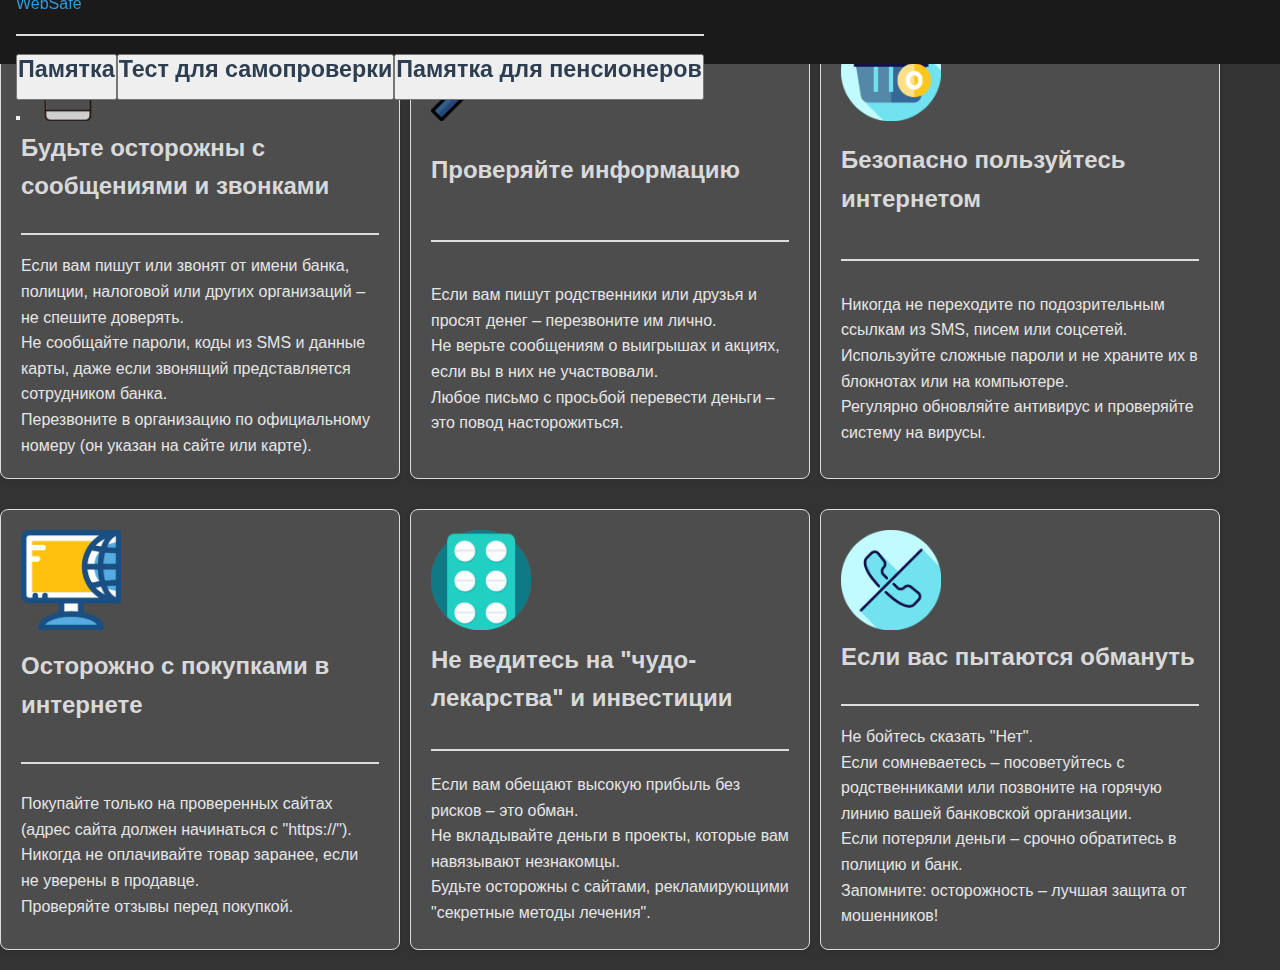
<file: page.html>
<!doctype html>
<html lang="ru">
<head>
    <meta charset="utf-8">
    <title>Web-Safe</title>
    
	<meta name="viewport" content="width=device-width, initial-scale=1.0">
    <meta name="description" content="Веб-сайт, информирующий об угрозе мошенничества.">
    <meta name="keywords" content="fishing, фишинг">
    <link rel="icon" type="image/svg" href="src/img/logo.svg">
    <link rel="stylesheet" type="text/css" href="src/css/index.css">
    <link rel="stylesheet" type="text/css" href="src/css/main.css">
    <script src="src/js/main.js" defer></script>
    <script src="src/js/page.js" defer></script>
</head>
<body>
<div id="content">
    <header class="unselect"></header>
    <div class="container">
        <div></div>
        <div id="card-container" class="justyfy-center"></div>
    </div>
    <footer></footer>
</div>
</body>
</html>
</file>
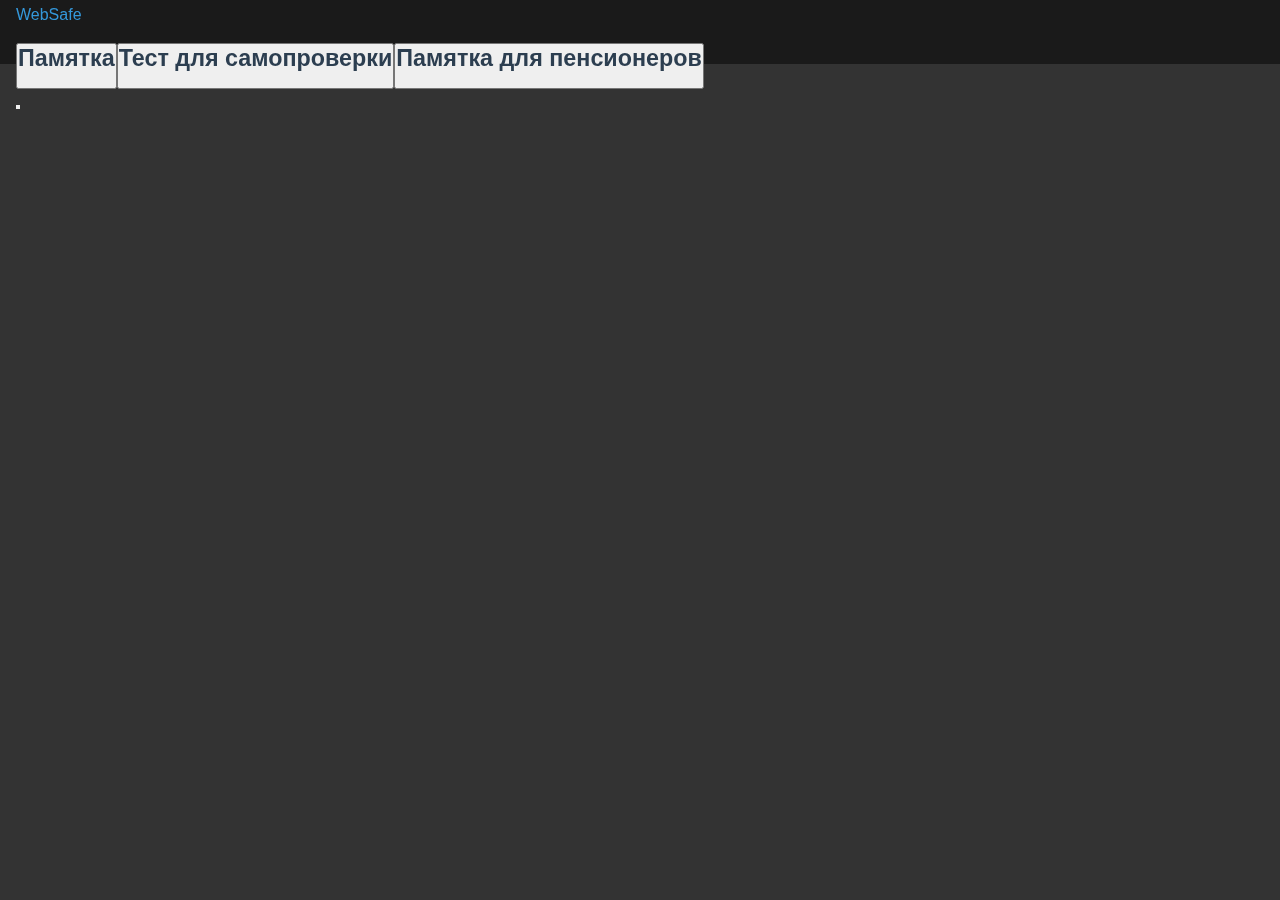
<file: test.html>
<!DOCTYPE html>
<html lang="ru">
<head>
    <meta charset="UTF-8">
    <meta name="viewport" content="width=device-width, initial-scale=1.0">
    <title>Тест для самопроверки</title>
    <meta name="description" content="Веб-сайт, информирующий об угрозе мошенничества.">
    <meta name="keywords" content="">
    <link rel="icon" type="image/svg" href="src/img/logo.svg">
    <link rel="stylesheet" type="text/css" href="src/css/test.css">
    <link rel="stylesheet" type="text/css" href="src/css/main.css">
    <script src="src/js/main.js" defer></script>
    <script src="src/js/test.js" defer></script>
</head>
<body>
<div id="content">
    <header class=""></header>
    <div class="container">
        <div></div>
    </div>
    <footer></footer>
</div>
</body>
</html>
</file>
<file: src/css/index.css>
button:hover {
    background-color: rgba(0, 0, 0, 0.1); /* subtle background color on hover */
}

.line {
    margin-top: 2vh;
    margin-bottom: 2vh;
    width: 100%;
    display: block;
    /* height: 100%; */
    height: 2px;
    background-color: #ddd;
}

#card-container {
    text-align: start;
    display: flex;
    flex-direction: row;
    flex-wrap: wrap;
    gap: 10px; /* Зазор между элементами */

    /* Адаптивность для мобильных устройств */
    @media (max-width: 768px) {
        flex-direction: column; /* Карточки в столбик */
        gap: 15px; /* Увеличиваем зазор */
    }
}

/* Улучшенные стили для карточек */
.card {
    width: 100%;
    max-width: 400px; /* Ограничиваем максимальную ширину */
    background-color: var(--clr21);
    border: 1px solid #ddd;
    border-radius: 8px;
    padding: 20px;
    margin-bottom: 20px;
    box-shadow: 0 2px 5px rgba(0, 0, 0, 0.1);
    box-sizing: border-box;
    display: grid;

    /* Адаптивность для мобильных устройств */
    @media (max-width: 768px) {
        max-width: 100%; /* Занимает всю ширину экрана */
        padding: 15px; /* Уменьшаем отступы */
    }
}

.card h3 {
    margin-top: 0;
    color: var(--clr22);
    font-size: 1.5em;
    font-weight: bold;
    margin-bottom: 10px;

    /* Адаптивность для мобильных устройств */
    @media (max-width: 768px) {
        font-size: 1.3em; /* Уменьшаем размер заголовка */
    }
}

.card p {
    margin: 0;
    font-size: 1em;

    /* Адаптивность для мобильных устройств */
    @media (max-width: 768px) {
        font-size: 0.9em; /* Уменьшаем размер текста */
    }
}

.card img {
    width: 100px;
    /* Адаптивность для мобильных устройств */
    @media (max-width: 768px) {
        height: 100px; /* Сохраняем пропорции */
    }
}

/* Слайдер с историями */
#story-container {
    display: inline-grid;
    justify-items: center;
    align-items: center;
}
.slider-container {
    position: relative;
    width: 80%;
    max-width: 800px;
    overflow: hidden;
    border: 1px solid #ccc;
    background-color: var(--clr21);
    padding: 20px;
    box-shadow: 0 0 10px rgba(0, 0, 0, 0.1);
    justify-content: center;
    align-items: center;
}

.slider {
    display: flex;
    transition: transform 0.5s ease-in-out;
}

.slide {
    min-width: 100%;
    box-sizing: border-box;
    padding: 20px;
}

.slide h2 {
    margin-top: 0;
}

.slide img {
    width: 150px;
    height: 150px;
    border-radius: 50%;
}

.slider-btn {
    position: absolute;
    top: 50%;
    transform: translateY(-50%);
    background-color: rgba(0, 0, 0, 0.5);
    color: white;
    border: none;
    font-size: 24px;
    cursor: pointer;
    padding: 10px;
}

.slider-btn.prev {
    left: 10px;
    z-index: 1;
}

.slider-btn.next {
    right: 10px;
    z-index: 1;
}

.dots {
    text-align: center;
    margin-top: 10px;
    user-select: none;
}

.dot {
    display: inline-block;
    width: 12px;
    height: 12px;
    margin: 0 5px;
    background-color: #bbb;
    border-radius: 50%;
    cursor: pointer;
    transition: background-color 0.3s;
}

.dot.active {
    background-color: #717171;
}

/* Адаптация слайдера */
@media (max-width: 768px) {
    .slider-container {
        width: 95%; /* Уменьшаем ширину слайдера */
        padding: 10px;
    }

    .slide {
        padding: 10px; /* Уменьшаем внутренние отступы */
    }

    .slide img {
        width: 100px; /* Уменьшаем изображения */
        height: 100px;
    }

    .dots {
        margin-top: 5px; /* Уменьшаем отступ точек */
    }

    .dot {
        width: 8px; /* Уменьшаем размер точек */
        height: 8px;
    }
}
/*
.product-cont {
    margin: 16px;
    padding: 16px;
    border-radius: 16px;
    background-color: var(--clr21);
    cursor: pointer;
}

.product-cont img {
    max-width: 80%;
    max-height: 80vh;
    margin: 8px;
    border-radius: 8px;
    box-shadow: 0 4px 8px var(--clr11);
}

.product-cont p {
    color: var(--clr22);
    font-size: 32px;
    font-weight: 400;
}

.product-cont:hover {
    box-shadow: 0 4px 8px var(--clr01);
}

.product-cont:hover p {
    color: var(--clr02);
}
*/
</file>
<file: src/css/main.css>
:root {
    --clr01: #1a1a1a;
    --clr02: #f3f3f3;
    --clr11: #333333;
    --clr12: #e6e6e6;
    --clr21: #4d4d4d;
    --clr22: #d9d9d9;
}

* {
    margin: 0;
    padding: 0;
}

body {
    background-color: var(--clr11);
    color: var(--clr12);
    font-family: "Segoe UI", Tahoma, Geneva, Verdana, sans-serif;
    line-height: 1.6;
}

header {
    background-color: var(--clr01);
    color: var(--clr02);
    position: fixed;
    height: 4rem;
    width: 100%;
    align-items: center;
    padding-left: 1rem;
    padding-right: 1rem;
    display: flex;
}

/* Стили для заголовков */
h1, h2, h3, h4, h5, h6 {
    color: #2c3e50;
    margin-bottom: 15px;
}

#content {
    width: 100%;
}

h1 {
    font-size: 2.5em;
}

h2 {
    font-size: 2em;
}

h3 {
    font-size: 1.75em;
}

/* Стили для абзацев */
p {
    margin: 0 0 15px;
}

/* Стили для ссылок */
a {
    color: #3498db;
    text-decoration: none;
}
</file>
<file: src/css/test.css>
#quiz-container {
    background: var(--clr21);
    padding: 20px;
    border-radius: 8px;
    box-shadow: 0 4px 8px rgba(0, 0, 0, 0.2);
    text-align: center;
    width: 80%;
    max-width: 400px;
}

#question {
    font-size: 18px;
    margin-bottom: 20px;
}

#next-button {
    padding: 10px 20px;
    border: none;
    background-color: #007BFF;
    color: white;
    font-size: 16px;
    border-radius: 4px;
    cursor: pointer;
    display: none;
    transition: background-color 0.3s;
}

#next-button:hover {
background-color: #0056b3;
}

/* Прогресс-бар */
.progress-container {
    width: 100%;
    background-color: #f3f3f3;
    border-radius: 5px;
    margin: 20px 0;
    overflow: hidden;
}
#progress-bar {
    height: 10px;
    width: 0%;
    background-color: #007BFF;
    transition: width 0.3s ease;
}

/* Кнопки ответов */
/* #answers button {
    display: block;
    width: 100%;
    padding: 10px;
    margin: 5px 0;
    background-color: #007BFF;
    border: 1px solid #ddd;
    border-radius: 5px;
    cursor: pointer;
    text-align: left;
} */

#answers button {
    display: block;
    width: 100%;
    margin: 5px 0;
    padding: 10px;
    border: none;
    background-color: #007BFF;
    color: white;
    font-size: 16px;
    border-radius: 4px;
    cursor: pointer;
    transition: background-color 0.3s;
}
#answers button:hover {
    background-color: #0056b3;
}
#answers button:disabled {
    cursor: not-allowed;
}

/* Обратная связь */
#feedback {
    margin-top: 10px;
    font-size: 14px;
    color: white;
}

/* Адаптация теста */
@media (max-width: 768px) {
    #quiz-container {
        width: 95%; /* Занимает почти всю ширину экрана */
        padding: 10px; /* Уменьшаем внутренние отступы */
    }

    #question {
        font-size: 16px; /* Уменьшаем размер текста вопроса */
    }

    #answers button {
        font-size: 14px; /* Уменьшаем размер текста кнопок */
        padding: 8px; /* Уменьшаем отступы кнопок */
    }

    #next-button {
        padding: 8px 16px; /* Уменьшаем отступы кнопки "Далее" */
        font-size: 14px; /* Уменьшаем размер текста */
    }
}
</file>
